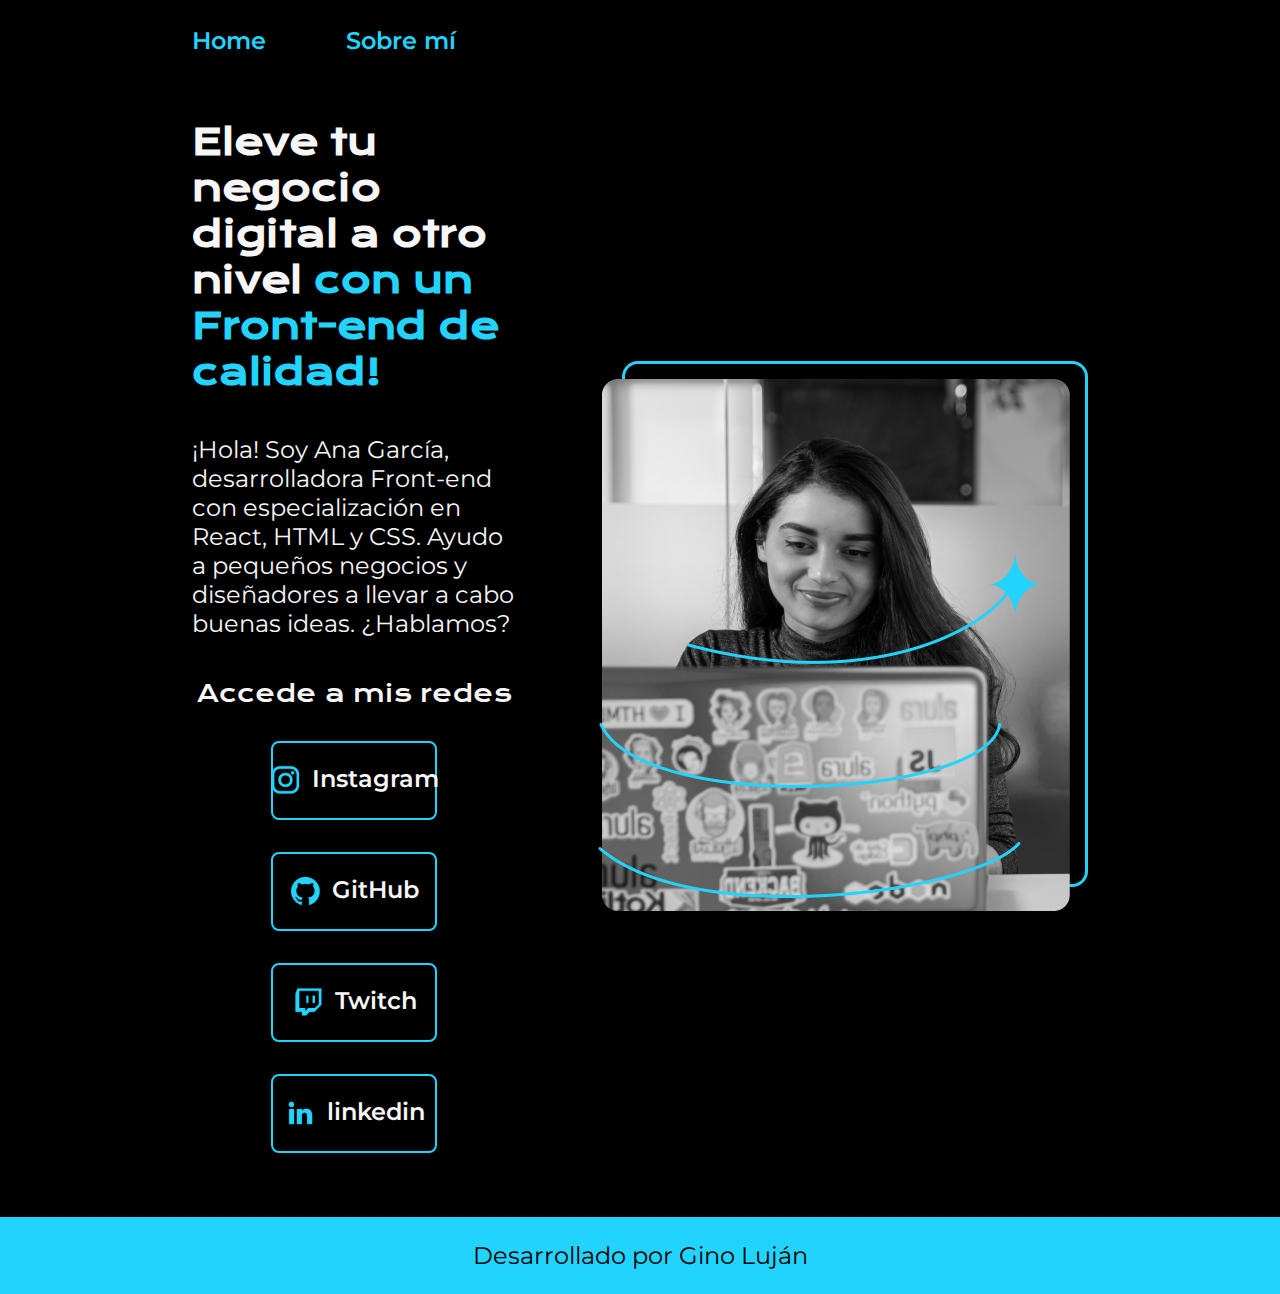
<file: index.html>
<!DOCTYPE html>
<html lang="es-mx">
<head>
    <meta charset="UTF-8"> 
    <meta http-equiv="X-UA-Compatible" content="IE=edge">
    <meta name="viewport" content="width=device-width, initial-scale=1.0">
    <title>Portafolio</title>
    <link rel="stylesheet" href="./style/style.css">

</head>
<body>
    <header class="header">
        <nav class="header__menu">
            <a class="header__menu__link" href="index.html">Home</a>
            <a class="header__menu__link" href="about.html">Sobre mí</a>
        </nav>
    </header>
    <main class="presentacion">
        <section class="presentacion__contenido">
            <h1 class="presentacion__contenido__titulo">
                Eleve tu negocio digital a otro nivel 
                <strong class="titulo-destaque">con un Front-end de calidad!
                </strong></h1>
                <p class="presentacion__contenido__texto">¡Hola! Soy Ana García, desarrolladora Front-end con
                    especialización en React, HTML y CSS. Ayudo a pequeños
                    negocios y diseñadores a llevar a cabo buenas ideas.
                    ¿Hablamos?

                </p>
                <div class="presentacion__enlaces">
                    <h2 class="presentacion__enlaces__subtitulo">Accede a mis redes</h2>
                    <a class="presentacion__enlaces__link" href="https://instagram.com/"><img src="./assets/instagram.png">Instagram</a>
                    <a class="presentacion__enlaces__link" href="https://github.com/"><img src="./assets/github.png">GitHub</a>
                    <a class="presentacion__enlaces__link" href="https://twitch.com/"><img src="./assets/twitch.png">Twitch</a>
                    <a class="presentacion__enlaces__link" href="https://linkedin.com/"><img src="./assets/linkedin.png">linkedin</a>
                </div>
               
        </section>
            <img class="presentcion__imagen" src="./assets/Imagem.png" alt="Foto de Ana García desarrolando un proyecto">
    </main>
    <footer>
        <p class="footer">Desarrollado por Gino Luján</p>
    </footer>
</body>
</html>
</file>
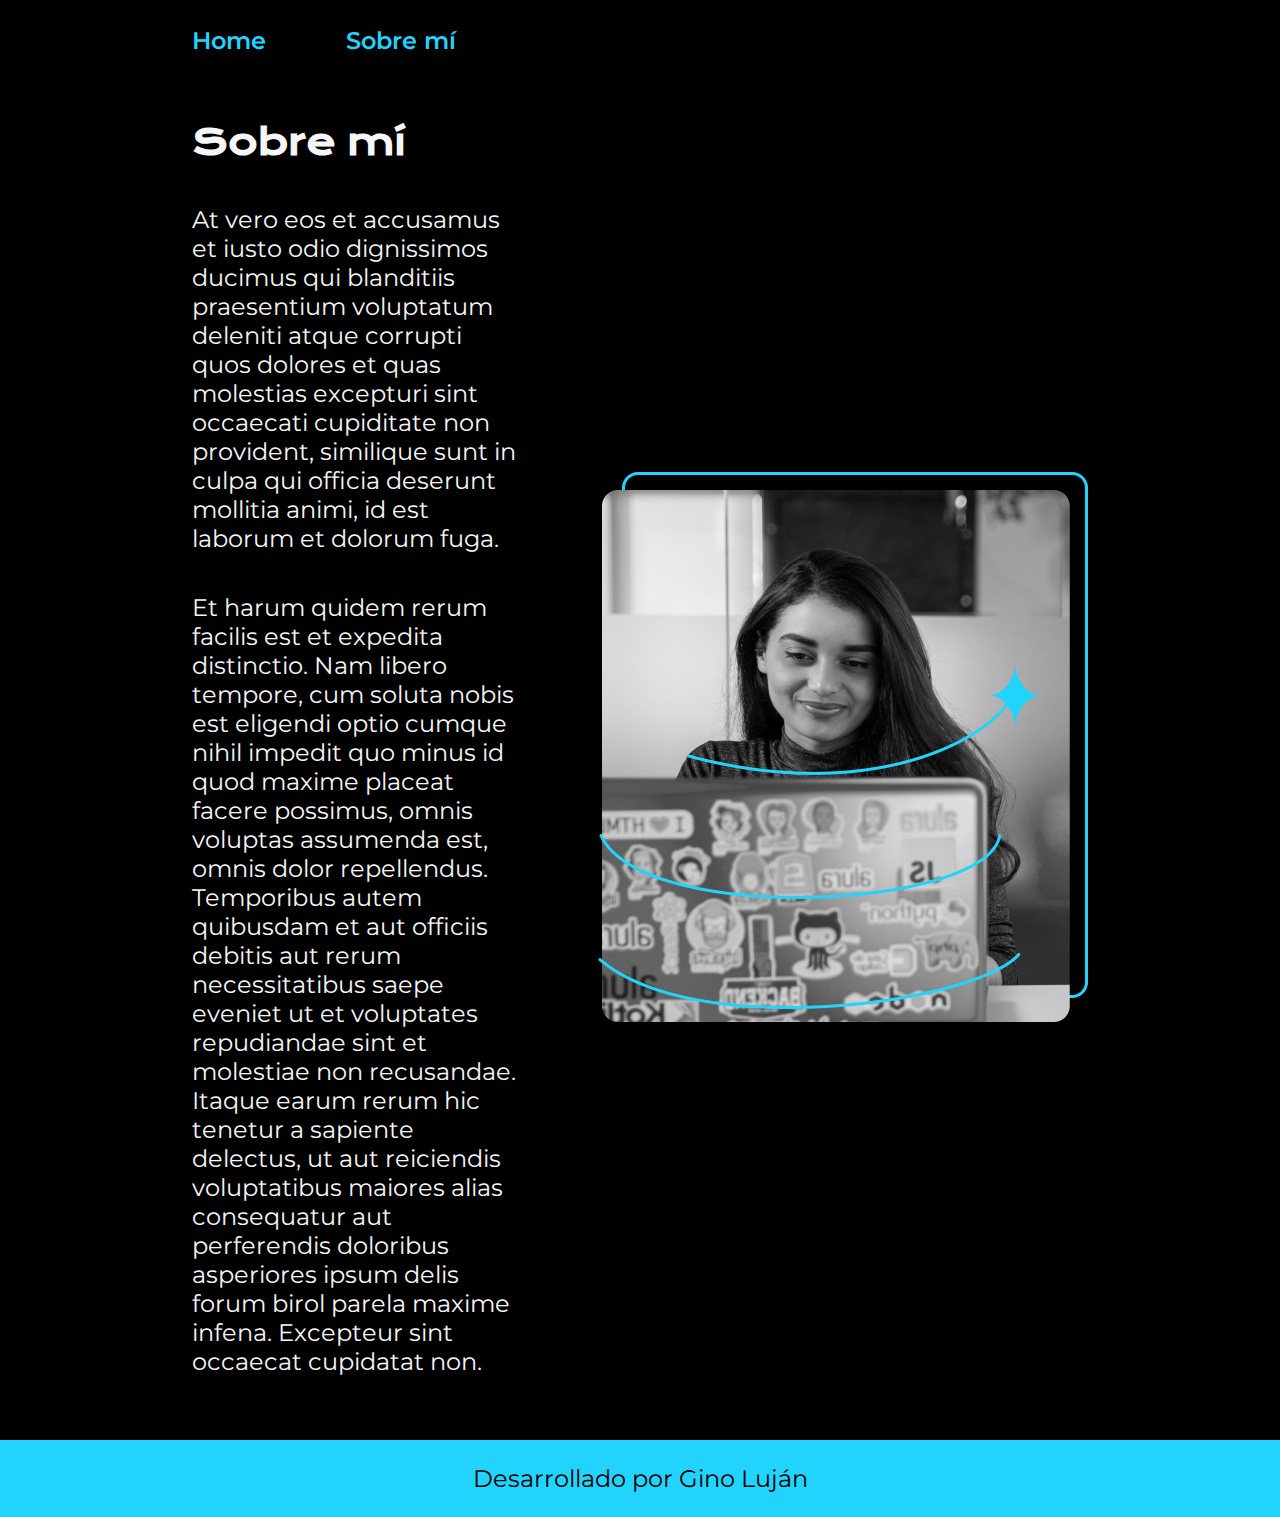
<file: about.html>
<!DOCTYPE html>
<html lang="es">
<head>
    <meta charset="UTF-8">
    <meta name="viewport" content="width=device-width, initial-scale=1.0">
    <title>Sobre mí</title>
    <link rel="stylesheet" href="./style/style.css">
</head>
<body>
    <header class="header">
        <nav class="header__menu">
            <a class="header__menu__link" href="index.html">Home</a>
            <a class="header__menu__link" href="about.html">Sobre mí</a>
        </nav>
    </header>
    <main class="presentacion">
        <section class="presentacion__contenido">
            <h1 class="presentacion__contenido__titulo">Sobre mí</h1>
            <p class="presentacion__contenido__texto">At vero eos et accusamus et iusto odio dignissimos ducimus qui blanditiis praesentium 
                voluptatum deleniti atque corrupti quos dolores et quas molestias excepturi sint occaecati 
                cupiditate non provident, similique sunt in culpa qui officia deserunt mollitia animi, 
                id est laborum et dolorum fuga.</p>
            <p class="presentacion__contenido__texto">Et harum quidem rerum facilis est et expedita distinctio. 
                Nam libero tempore, cum soluta nobis est eligendi optio cumque nihil impedit quo minus id quod maxime placeat 
                facere possimus, omnis voluptas assumenda est, omnis dolor repellendus.
                 Temporibus autem quibusdam et aut officiis debitis aut rerum necessitatibus saepe eveniet ut et voluptates
                  repudiandae sint et molestiae non recusandae. 
                  Itaque earum rerum hic tenetur a sapiente delectus, ut aut reiciendis voluptatibus maiores alias 
                  consequatur aut perferendis doloribus asperiores ipsum delis forum birol parela maxime infena. 
                  Excepteur sint occaecat cupidatat non.
            </p>
        </section>
        <img class="presentcion__imagen" src="./assets/Imagem.png" alt="Foto de Ana García desarrolando un proyecto">
    </main>
    <footer>
        <p class="footer">Desarrollado por Gino Luján</p>
    </footer>
</body>
</html>
</file>
<file: style/style.css>
@import url('https://fonts.googleapis.com/css2?family=Krona+One&family=Montserrat:wght@400;600&display=swap');


* {
    padding: 0;
    margin:0;
}

:root{
    --color-primario : #000000;
    --color-secundario: #f6f6f6;
    --color-terciario: #22d4fd;

    --fuente-montserrat: 'Montserrat', sans-serif;
    --fuente-krona: 'Krona One', sans-serif;
    }

body{
    box-sizing: border-box;
    background-color: var(--color-primario);
    color: var(--color-secundario);
}

.header{
    padding: 2% 0% 0% 15%;
}

.header__menu{
    display: flex;
    gap: 80px;
}

.header__menu__link{
    font-family:var(--fuente-montserrat);
    font-size: 1.5rem;
    font-weight: 600;
    color: var(--color-terciario);
    text-decoration: none;
}

.presentacion {
    padding: 5% 15%;
    display: flex;
    align-items: center;
    justify-content: space-between;
    gap: 82px;
}

.presentacion__contenido{
    width: 50%;
    display: flex;
    flex-direction: column;
    gap: 40px;
}

.presentacion__contenido__titulo{
    font-size: 2.25rem;
    font-family: var(--fuente-krona);
}

.titulo-destaque {
    color: var(--color-terciario) ;
}

.presentacion__contenido__texto{
    font-size: 1.5rem;
    font-family: var(--fuente-montserrat);
}

.presentacion__enlaces{
    display: flex;
    flex-direction: column;
    justify-content: space-between;
    align-items: center;
    gap: 32px;
}

.presentacion__enlaces__subtitulo{
    font-family: var(--fuente-krona);
    font-weight: 400;
    font-size: 1.5rem;
}

.presentacion__enlaces__link{
      /* background-color: #22D4FD; */
      border: 2px solid var(--color-terciario);
      width: 50%;
      text-align: center;
      border-radius: 8px;
      font-size: 1.5rem;
      font-weight: 600;
      padding: 21.5px 0;
      text-decoration: none;
      color: var(--color-secundario);
      font-family: var(--fuente-montserrat);
      display: flex;
      justify-content: center;
      gap: 10px;
}

.presentacion__enlaces__link:hover{
    background-color: #272727;
}

.presentacion__imagen{
    width: 50%;
}

.footer{
    background-color: var(--color-terciario);
    padding: 24px;
    color: var(--color-primario);
    text-align: center;
    font-family: var(--fuente-montserrat);
    font-size: 1.5rem;
    font-weight: 400;
}

@media(max-width:1200px){
    .hader{
        padding: 15%;
    }
    .header__menu{
        justify-content: center;
    }
    .presentacion{
        flex-direction: column-reverse;
        padding: 5%;
    }
    .presentacion__contenido{
        width: auto;
    }
}
</file>
